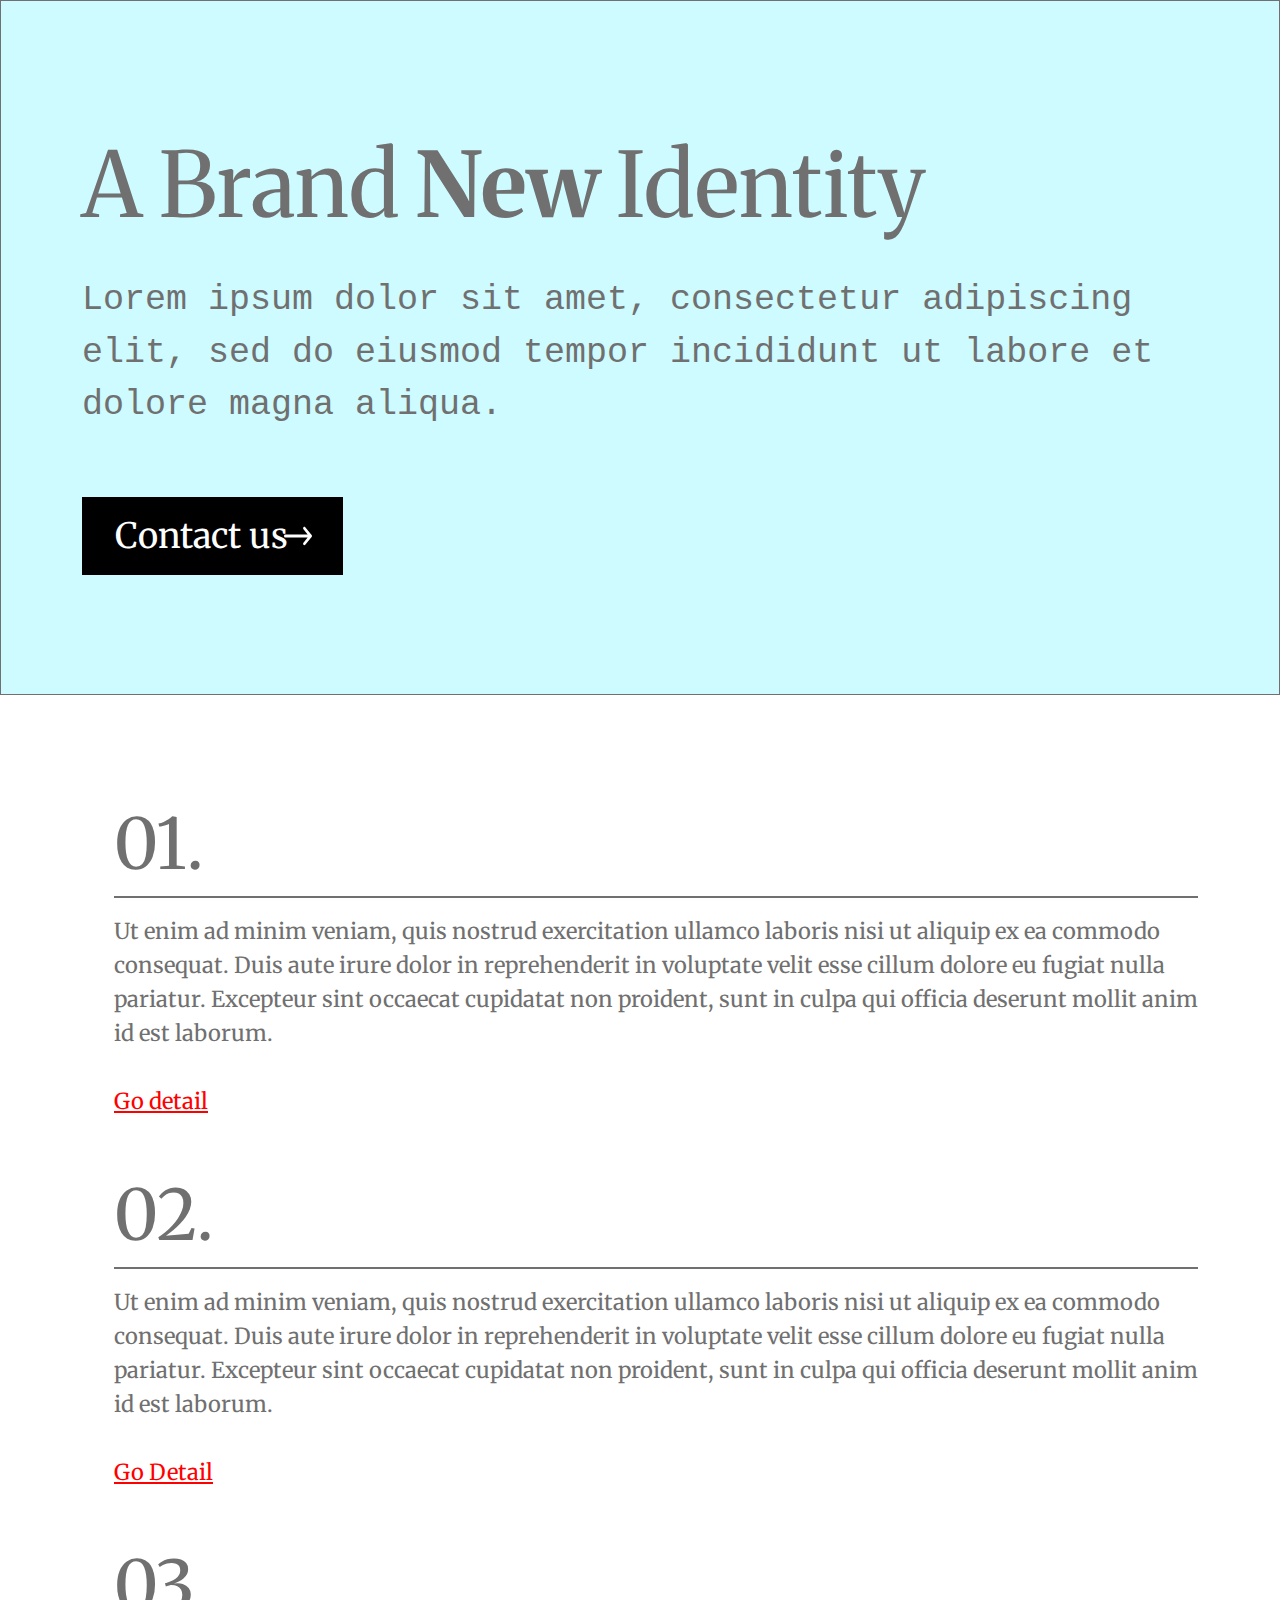
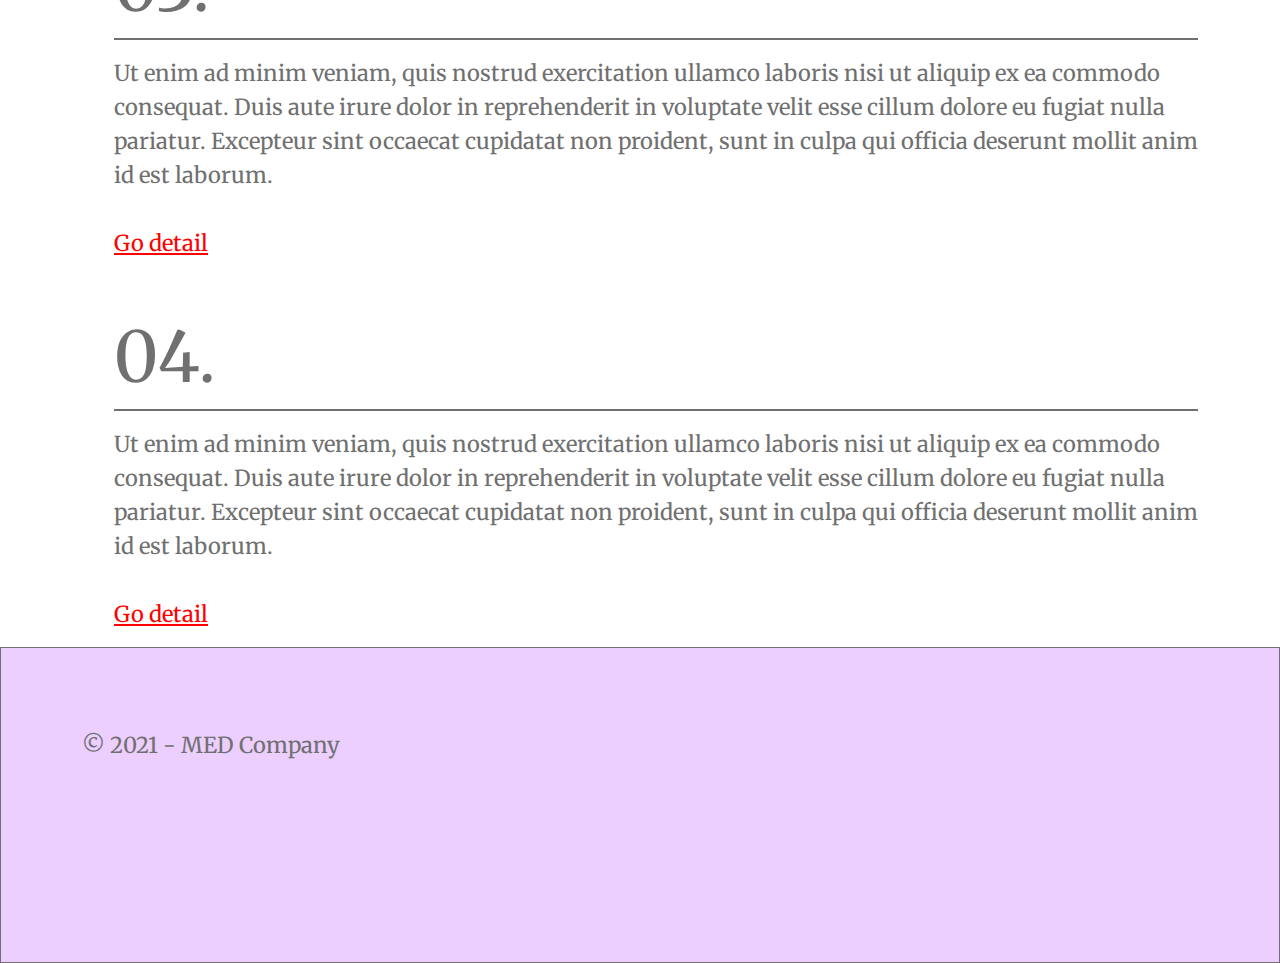
<file: index.html>
<!DOCTYPE html>
<html lang="en">
  <head>
    <link
      rel="stylesheet"
      href="https://cdn.jsdelivr.net/npm/bootstrap@5.3.3/dist/css/bootstrap.min.css"
    />
    <link rel="stylesheet" href="static/css/index.css" />
    <meta charset="UTF-8" />
    <meta name="viewport" content="width=device-width, initial-scale=1.0" />
    <title>Document</title>
  </head>
  <body>
    <div class="hero">
      <div class="container">
        <div class="row">
          <div class="col-12">
            <div class="title">
              <h2>A Brand <strong>New</strong> Identity</h2>
            </div>
            <div class="row">
              <div class="paragraph">
                <p>
                  Lorem ipsum dolor sit amet, consectetur adipiscing elit, sed
                  do eiusmod tempor incididunt ut labore et dolore magna aliqua.
                </p>
              </div>
            </div>
            <div class="row">
              <div class="col-3">
                <div class="button">
                  <a href="#">Contact us</a>
                </div>
              </div>
            </div>
          </div>
        </div>
      </div>
    </div>

    <div class="hero2">
      <div class="container">
        <div class="row">
          <div class="col-12">
            <div class="articleList mt-105 mb-150">
              <ol>
                <li>
                  <div class="contentWrapper">
                    <p>
                      Ut enim ad minim veniam, quis nostrud exercitation ullamco
                      laboris nisi ut aliquip ex ea commodo consequat. Duis aute
                      irure dolor in reprehenderit in voluptate velit esse
                      cillum dolore eu fugiat nulla pariatur. Excepteur sint
                      occaecat cupidatat non proident, sunt in culpa qui officia
                      deserunt mollit anim id est laborum.
                    </p>
                  </div>
                  <div class="linkWrapper">
                    <a href="#"> Go detail </a>
                  </div>
                </li>

                <li>
                  <div class="contentWrapper">
                    <p>
                      Ut enim ad minim veniam, quis nostrud exercitation ullamco
                      laboris nisi ut aliquip ex ea commodo consequat. Duis aute
                      irure dolor in reprehenderit in voluptate velit esse
                      cillum dolore eu fugiat nulla pariatur. Excepteur sint
                      occaecat cupidatat non proident, sunt in culpa qui officia
                      deserunt mollit anim id est laborum.
                    </p>
                  </div>
                  <div class="linkWrapper">
                    <a href="#"> Go Detail </a>
                  </div>
                </li>

                <li>
                  <div class="contentWrapper">
                    <p>
                      Ut enim ad minim veniam, quis nostrud exercitation ullamco
                      laboris nisi ut aliquip ex ea commodo consequat. Duis aute
                      irure dolor in reprehenderit in voluptate velit esse
                      cillum dolore eu fugiat nulla pariatur. Excepteur sint
                      occaecat cupidatat non proident, sunt in culpa qui officia
                      deserunt mollit anim id est laborum.
                    </p>
                  </div>
                  <div class="linkWrapper">
                    <a href="#"> Go detail </a>
                  </div>
                </li>

                <li>
                  <div class="contentWrapper">
                    <p>
                      Ut enim ad minim veniam, quis nostrud exercitation ullamco
                      laboris nisi ut aliquip ex ea commodo consequat. Duis aute
                      irure dolor in reprehenderit in voluptate velit esse
                      cillum dolore eu fugiat nulla pariatur. Excepteur sint
                      occaecat cupidatat non proident, sunt in culpa qui officia
                      deserunt mollit anim id est laborum.
                    </p>
                  </div>
                  <div class="linkWrapper">
                    <a href="#"> Go detail </a>
                  </div>
                </li>
              </ol>
            </div>
          </div>
        </div>
      </div>
    </div>

    <div class="hero3">
      <div class="container">
        <div class="row">
          <div class="col-12">
            <div class="copyright h3">
              <h3>© 2021 - MED Company</h3>
            </div>
          </div>
        </div>
      </div>
    </div>
  </body>
</html>
</file>
<file: static/css/index.css>
@import "button.css";
@import "commons.css";
@import "copyright.css";
@import "hero.css";
@import "liste.css";
@import "paragraph.css";
@import "title.css";
</file>
